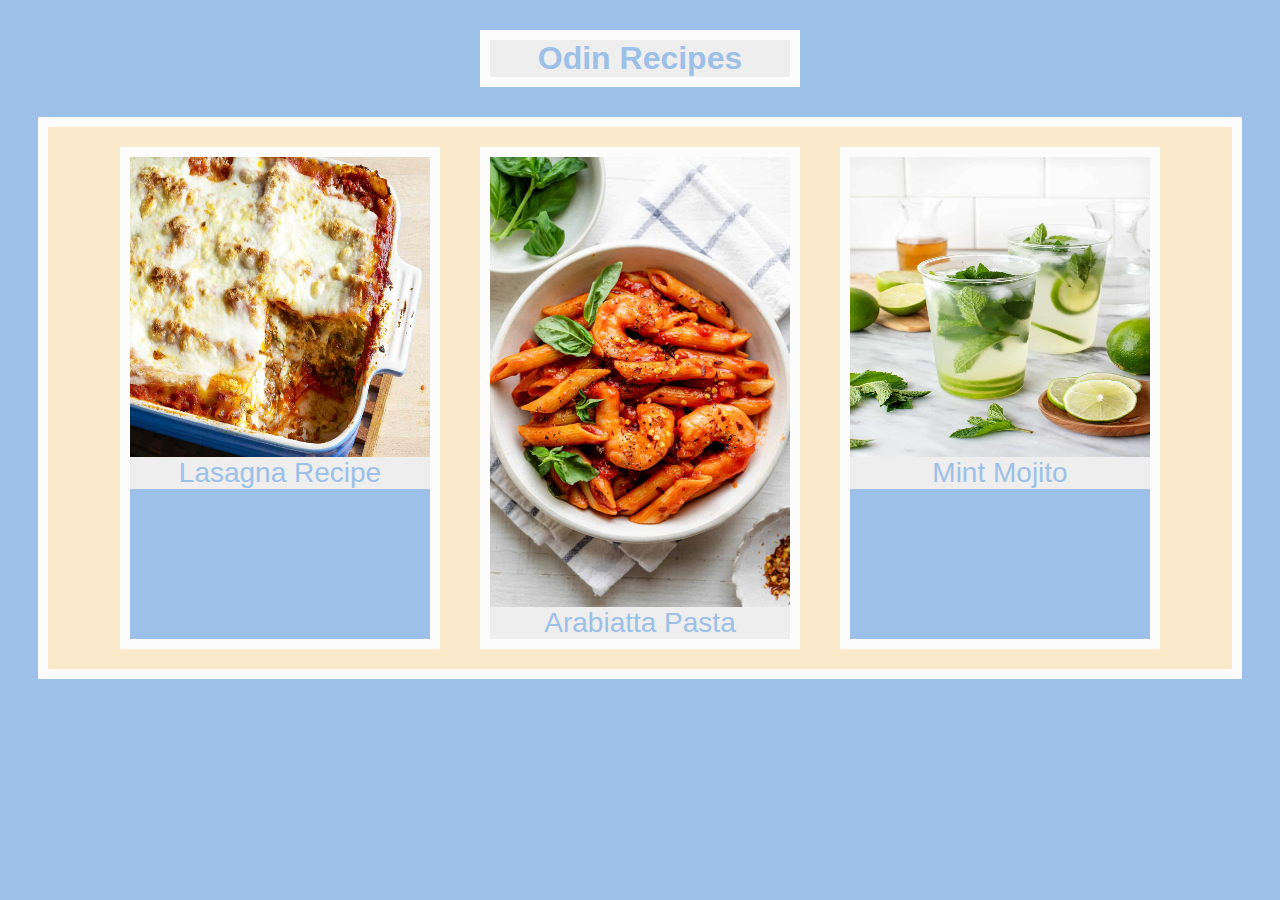
<file: index.html>
<!DOCTYPE html>
<html lang="en">
<head>
    <meta charset="UTF-8">
    <meta name="viewport" content="width=device-width, initial-scale=1.0">
    <title>Favourite Recipes</title>
    <link rel="stylesheet" href="styles.css">
</head>
<body>
    <h1>Odin Recipes</h1>
    <div class="flexbox">
        <div class="lasagna flexitem">
            <a href="recipes/lasagna.html">
                <img src="recipes/images/lasagna-img.jpg" alt="Lasagna" width="300px" height="300px">
                Lasagna Recipe
            </a>
        </div>
        <div class="pasta flexitem">
            <a href="recipes/arabiattapasta.html">
                <img src="recipes/images/arabiatta-pasta-img.jpg" alt="Arabiatta Pasta" width="300 height="300px"> 
                Arabiatta Pasta
            </a>
        </div>
        <div class="mojito flexitem">
            <a href="recipes/mojito.html">
                <img src="recipes/images/mojito-img.jpg" alt="Mojito" width="300" height="300px">
                Mint Mojito
            </a>
        </div>
    </div>

</body>
</html>
</file>
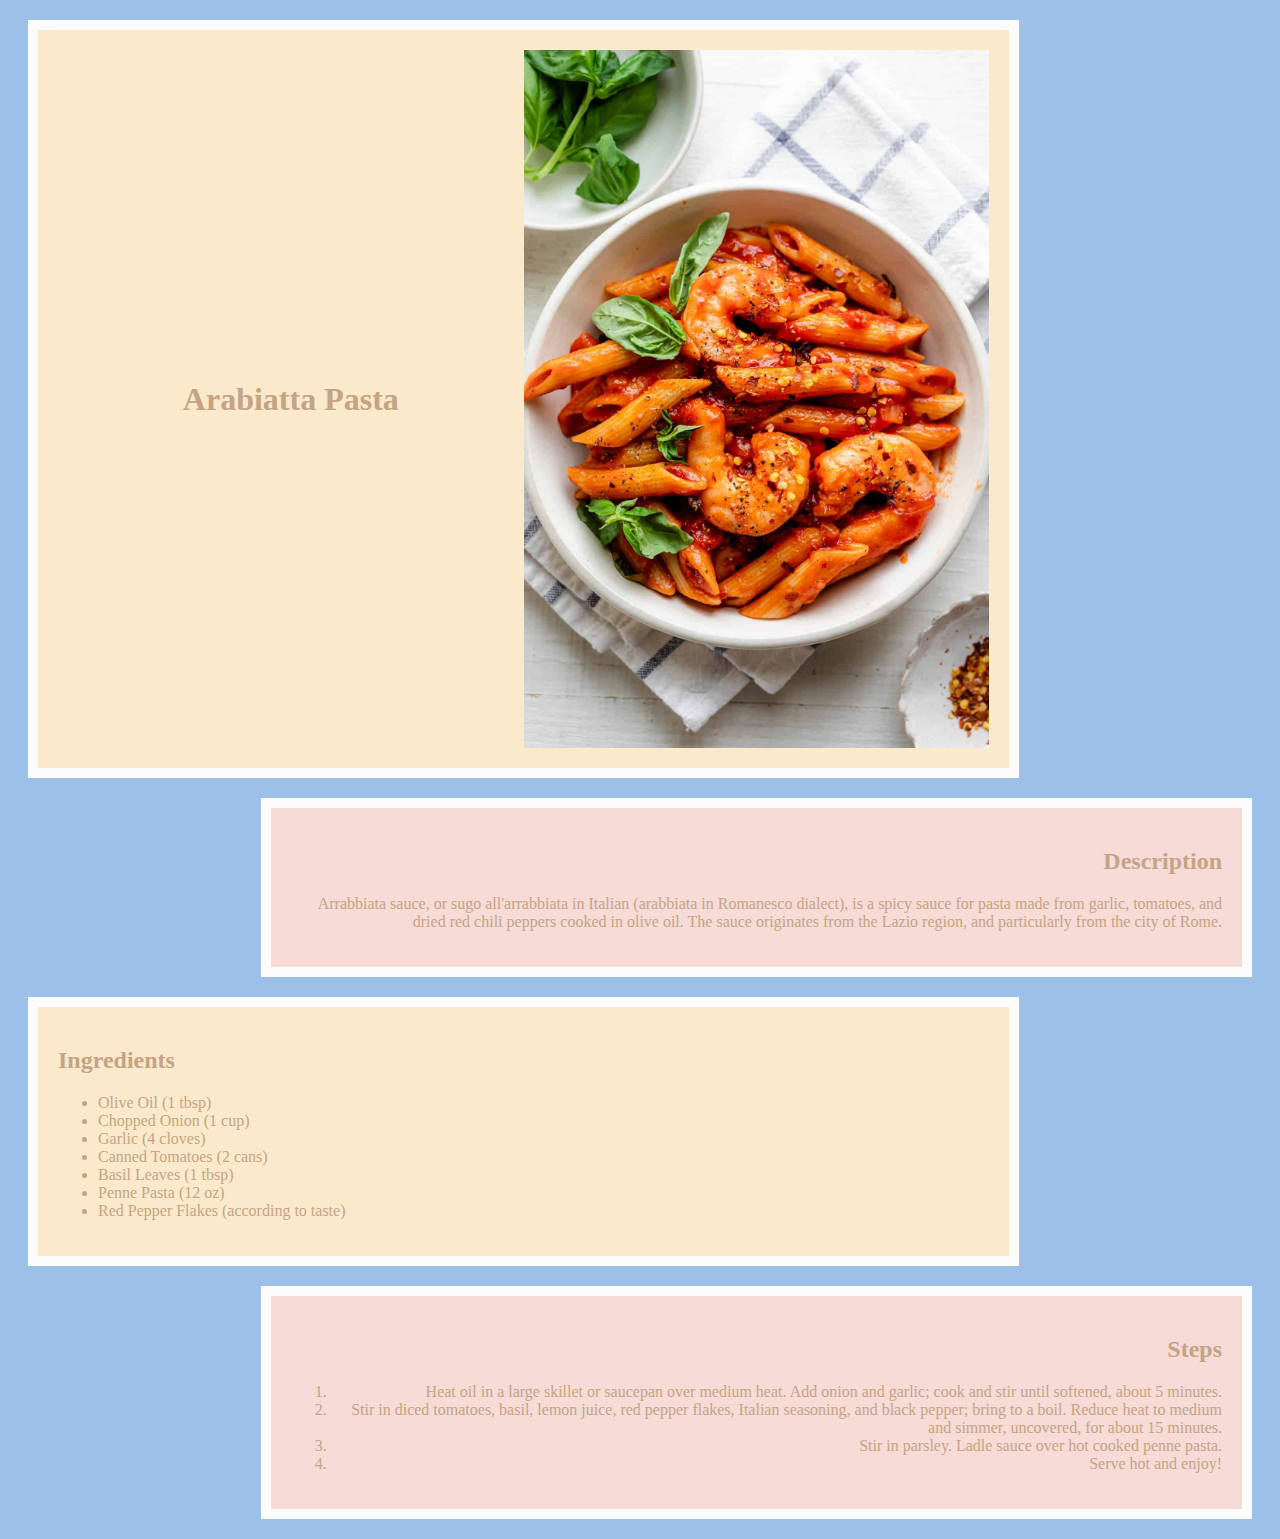
<file: recipes/arabiattapasta.html>
<!DOCTYPE html>
<html lang="en">
<head>
    <meta charset="UTF-8">
    <meta name="viewport" content="width=device-width, initial-scale=1.0">
    <title>Arabiatta Pasta Recipe</title>
    <link rel="stylesheet" href="recipestyle.css">
</head>
<body>
    
    <div class="header">
        <h1>Arabiatta Pasta</h1>
        <img src="images/arabiatta-pasta-img.jpg" alt="Arabiatta Pasta" width="400">    
    </div>
    
    <div class="description">
        <h2>Description</h2>
        <p>Arrabbiata sauce, or sugo all'arrabbiata in Italian (arabbiata in Romanesco dialect), is a spicy sauce for pasta made from garlic, tomatoes, and dried red chili peppers cooked in olive oil. The sauce originates from the Lazio region, and particularly from the city of Rome.</p>
    
    </div>
 
    
    <div class="ingredients">
        <h2>Ingredients</h2>
        <ul>
            <li>Olive Oil (1 tbsp)</li>
            <li>Chopped Onion (1 cup)</li>
            <li>Garlic (4 cloves)</li>
            <li>Canned Tomatoes (2 cans)</li>
            <li>Basil Leaves (1 tbsp)</li>
            <li>Penne Pasta (12 oz)</li>
            <li>Red Pepper Flakes (according to taste)</li>
        </ul>
    </div>
    
    <div class="steps">
        <h2>Steps</h2>
        <ol>
            <li>Heat oil in a large skillet or saucepan over medium heat. Add onion and garlic; cook and stir until softened, about 5 minutes. </li>
            <li>Stir in diced tomatoes, basil, lemon juice, red pepper flakes, Italian seasoning, and black pepper; bring to a boil. Reduce heat to medium and simmer, uncovered, for about 15 minutes. </li>
            <li>Stir in parsley. Ladle sauce over hot cooked penne pasta. </li>
            <li>Serve hot and enjoy!</li>
        </ol>
    </div>

</body>
</html>
</file>
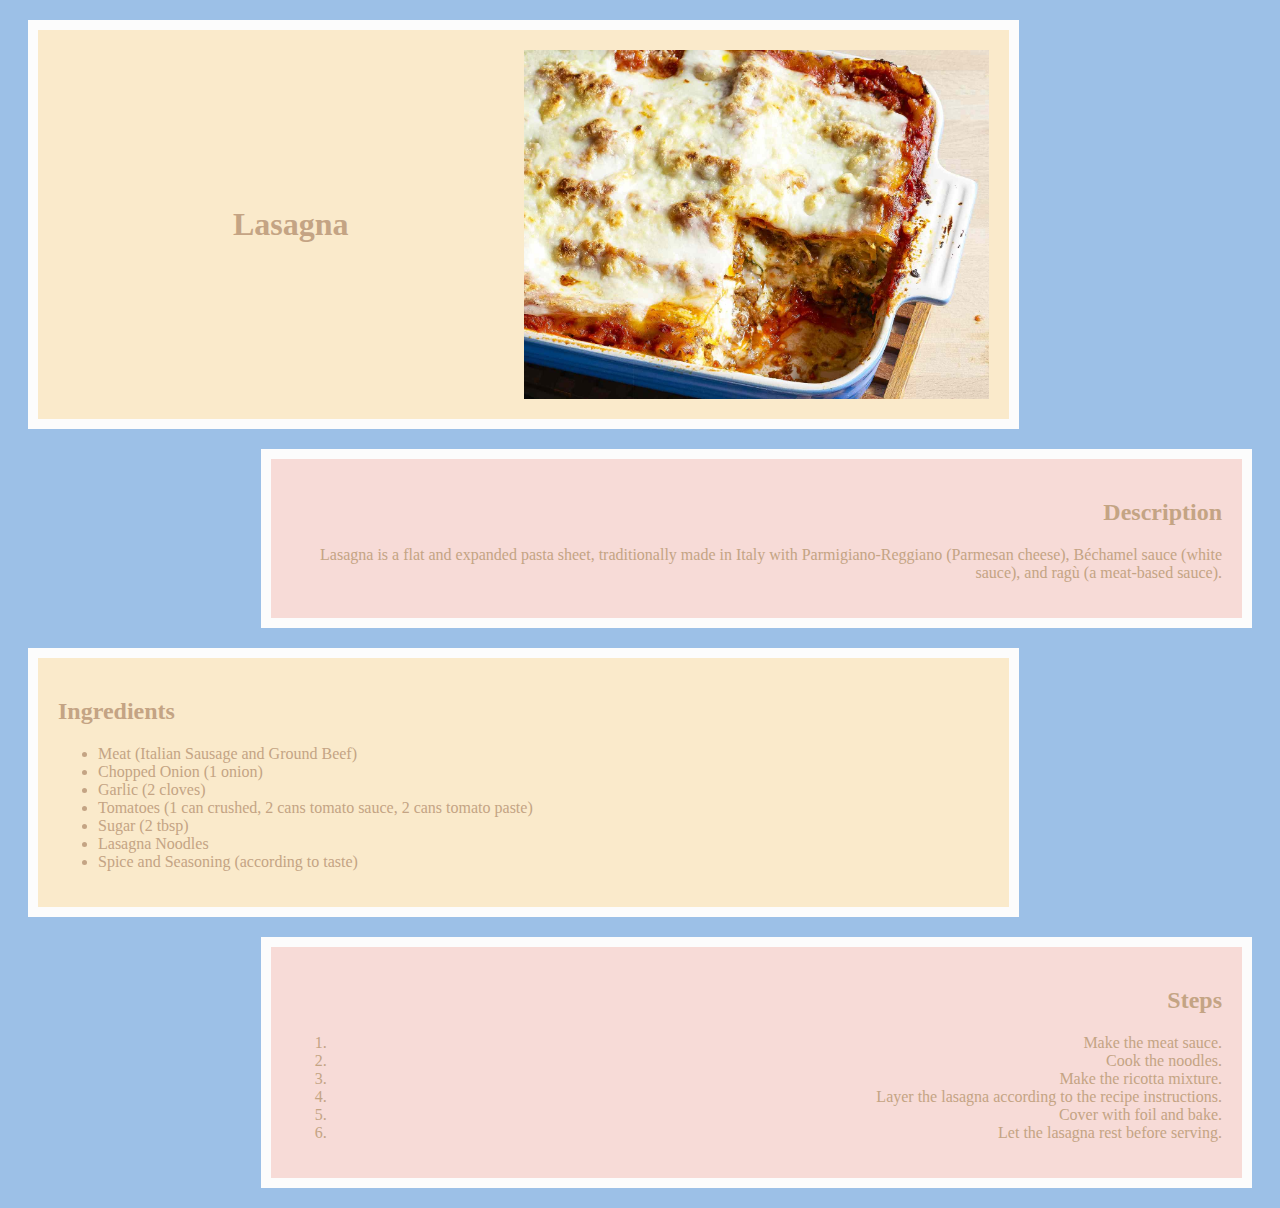
<file: recipes/lasagna.html>
<!DOCTYPE html>
<html lang="en">
<head>
    <meta charset="UTF-8">
    <meta name="viewport" content="width=device-width, initial-scale=1.0">
    <title>Lasagna Recipe</title>
    <link rel="stylesheet" href="recipestyle.css">
</head>
<body>
    
    <div class="header">
        <h1>Lasagna</h1>
        <img src="images/lasagna-img.jpg" alt="Lasagna" width="400">
    </div>

    <div class="description">
        <h2>Description</h2>
        <p>Lasagna is a flat and expanded pasta sheet, traditionally made in Italy with Parmigiano-Reggiano (Parmesan cheese), Béchamel sauce (white sauce), and ragù (a meat-based sauce). </p>    
    </div>
   
    <div class="ingredients">
        <h2>Ingredients</h2>
        <ul>
            <li>Meat (Italian Sausage and Ground Beef)</li>
            <li>Chopped Onion (1 onion)</li>
            <li>Garlic (2 cloves)</li>
            <li>Tomatoes (1 can crushed, 2 cans tomato sauce, 2 cans tomato paste)</li>
            <li>Sugar (2 tbsp)</li>
            <li>Lasagna Noodles</li>
            <li>Spice and Seasoning (according to taste)</li>
        </ul>
    </div>

    <div class="steps">
        <h2>Steps</h2>
        <ol>
            <li>Make the meat sauce. </li>
            <li>Cook the noodles.</li>
            <li>Make the ricotta mixture. </li>
            <li>Layer the lasagna according to the recipe instructions.</li>
            <li>Cover with foil and bake.</li>
            <li>Let the lasagna rest before serving. </li>
        </ol>
    </div>
    
</body>
</html>
</file>
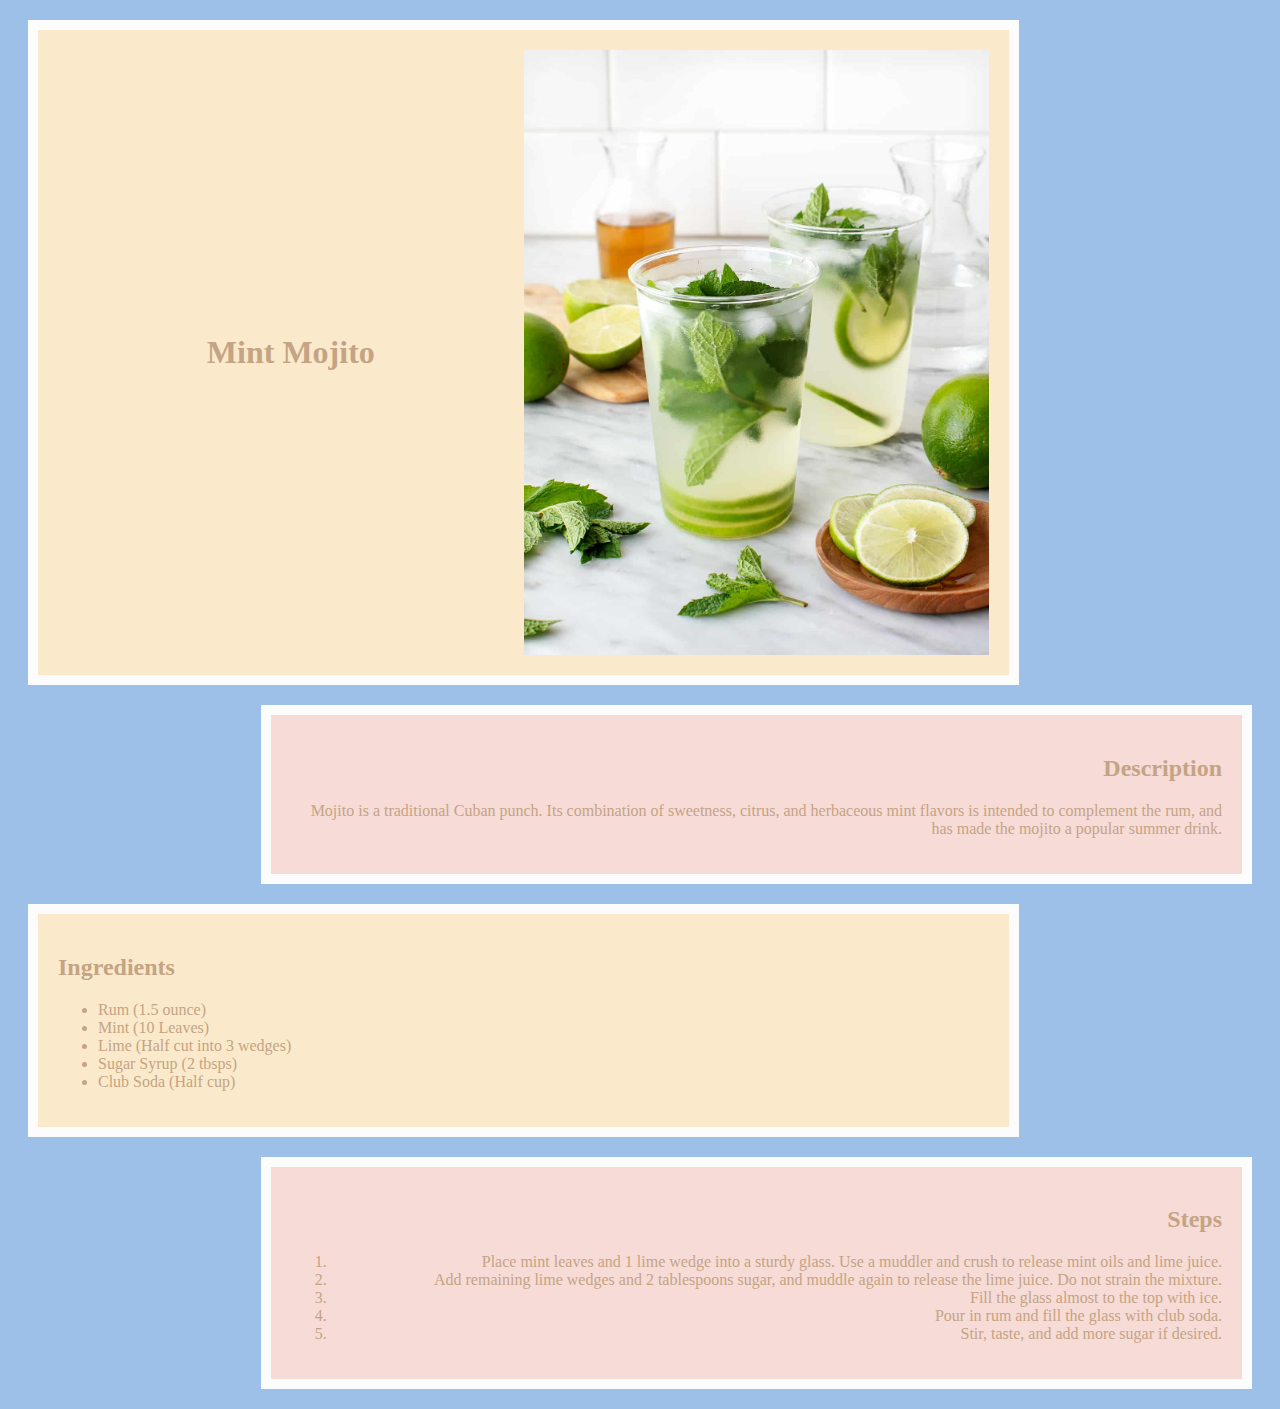
<file: recipes/mojito.html>
<!DOCTYPE html>
<html lang="en">
<head>
    <meta charset="UTF-8">
    <meta name="viewport" content="width=device-width, initial-scale=1.0">
    <title>Mint Mojito</title>
    <link rel="stylesheet" href="recipestyle.css">
</head>
<body>
    
    <div class="header">
        <h1>Mint Mojito</h1>
        <img src="images/mojito-img.jpg" alt="Mojito" width="300">
    </div>
    
    <div class="description">
        <h2>Description</h2>
        <p>Mojito is a traditional Cuban punch. Its combination of sweetness, citrus, and herbaceous mint flavors is intended to complement the rum, and has made the mojito a popular summer drink.</p>
    </div>
    
    <div class="ingredients">
        <h2>Ingredients</h2>
        <ul>
            <li>Rum (1.5 ounce)</li>
            <li>Mint (10 Leaves)</li>
            <li>Lime (Half cut into 3 wedges)</li>
            <li>Sugar Syrup (2 tbsps)</li>
            <li>Club Soda (Half cup)</li>
        </ul>
    </div>

    <div class="steps">
        <h2>Steps</h2>
        <ol>
            <li>Place mint leaves and 1 lime wedge into a sturdy glass. Use a muddler and crush to release mint oils and lime juice. </li>
            <li>Add remaining lime wedges and 2 tablespoons sugar, and muddle again to release the lime juice. Do not strain the mixture. </li>
            <li>Fill the glass almost to the top with ice. </li>
            <li>Pour in rum and fill the glass with club soda. </li>
            <li>Stir, taste, and add more sugar if desired. </li>
        </ol>
    </div>
  
</body>
</html>
</file>
<file: styles.css>
*{
    text-align: center;
    background-color:  #9cc0e7;
    font-family: Verdana, sans-serif;
}

h1{
    color: #9cc0e7;
    background-color:#eeeeee;
    width:300px;
    margin: 30px auto;
    align-items: center;
    border: 10px solid #fcfcfc;
}

.flexbox{
    display: flex;
    background-color: #faeacb;;
    justify-content: center;
    flex-wrap: wrap;
    border: 10px solid #fcfcfc;
    margin: 30px;
    
}

.flexitem{
    border: 10px solid #fcfcfc;
    margin: 20px;
}

a{
    display: flex;
    flex-direction: column;
    text-decoration: none;
    font-size: 28px;
    background-color: #eeeeee;
    color: #9cc0e7;
}
</file>
<file: recipes/recipestyle.css>
body{
    background-color: #9cc0e7;
}

div{
    padding: 20px;
    margin: 20px;
    border: 10px solid #fcfcfc;
}

h1{
    flex: 1 1 0%;
    text-align: center;
    padding: auto 60px;
    margin: auto auto;
}

img{
    flex:1 1 0%;
    display: block;
    margin-left: auto;
    margin-right: auto;
    
}

.header{
    display: flex;
    justify-content: space-around;
    flex-wrap: wrap;
    color: #C4A484;
    background-color: #faeacb;
    min-width: 350px;
    margin-right: 20%;
}

.description, .steps{
    color: #C4A484;
    background-color: #f7dbd7;
    margin-left: 20%;
    text-align: right;
    min-width: 350px;
}

.ingredients{
    color: #C4A484;
    background-color: #faeacb;
    margin-right: 20%;
    text-align: left;
    min-width: 350px;
}
</file>
